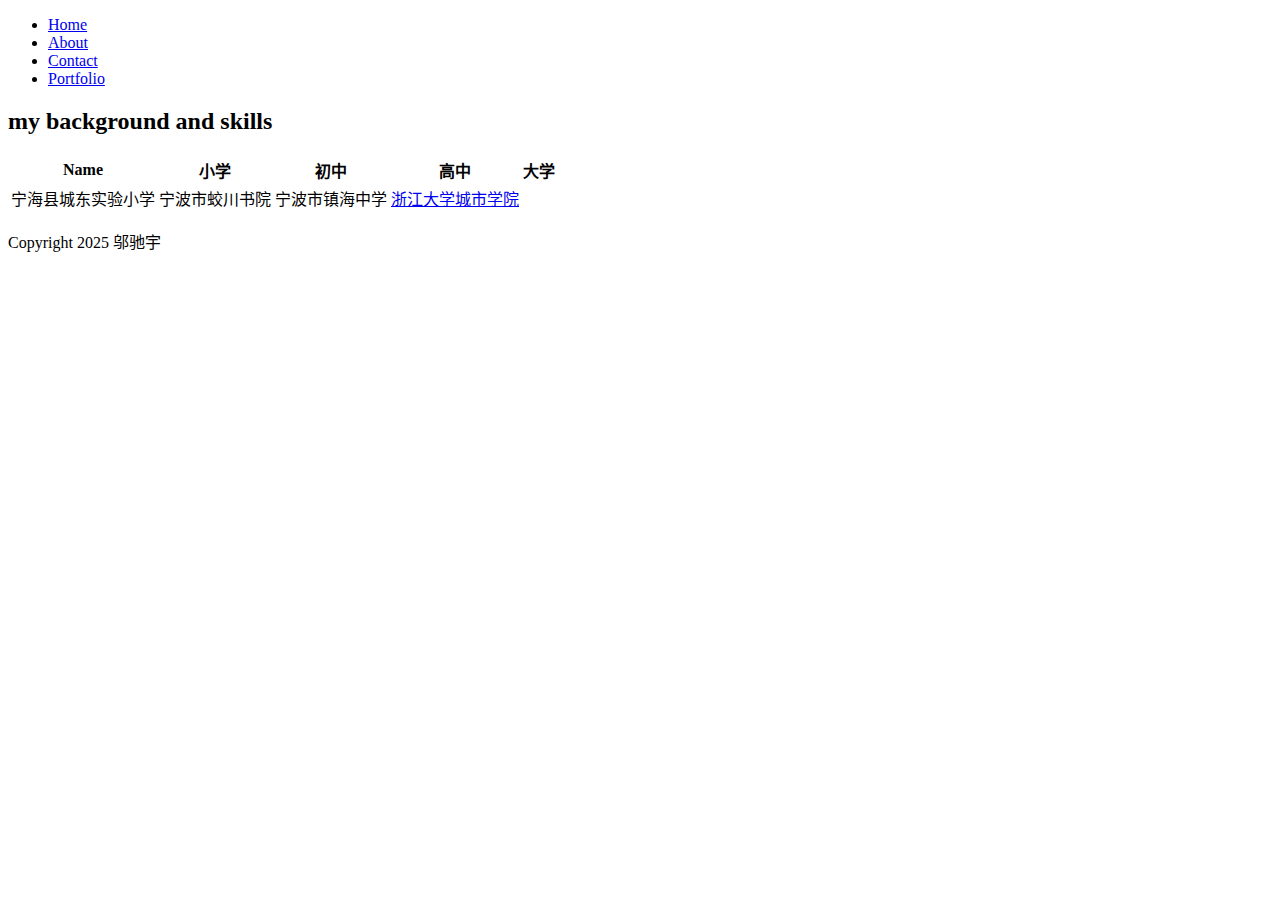
<file: about.html>
<!DOCTYPE html>
<html lang="zh-CN">
    <head>
        <meta charset="UTF-8">
        <meta name="viewport" content="width=device-width, initial-scale=1.0">
        <title>Document</title>
    </head>
    <header>
        <nav>
            <ul>
                <li><a href="index.html">Home</a></li>
                <li><a href="about.html">About</a></li>
                <li><a href="contact.html">Contact</a></li>
                <li><a href="portfolio.html">Portfolio</a></li>
            </ul>
        </nav>
    </header>
    <main>
        <article>
            <h2>my background and skills</h2>
            <table>
                <thead>
                    <tr>
                        <th>Name</th>
                        <th>小学</th>
                        <th>初中</th>
                        <th>高中</th>
                        <th>大学</th>
                    </tr>
                </thead>
                <tbody>
                    <tr>
                    <td>宁海县城东实验小学</td> 
                    <td>宁波市蛟川书院</td>
                    <td>宁波市镇海中学</td>
                    <td><a href="https://www.hzcu.edu.cn/" target="_blank" rel="noopener noreferrer">浙江大学城市学院</a></td>
                </tr>
                </tbody>
            </table>
        </article>
        <aside>

        </aside>
    </main>
    <footer>
        <p>Copyright 2025 邬驰宇</p>
    </footer>
</html>
</file>
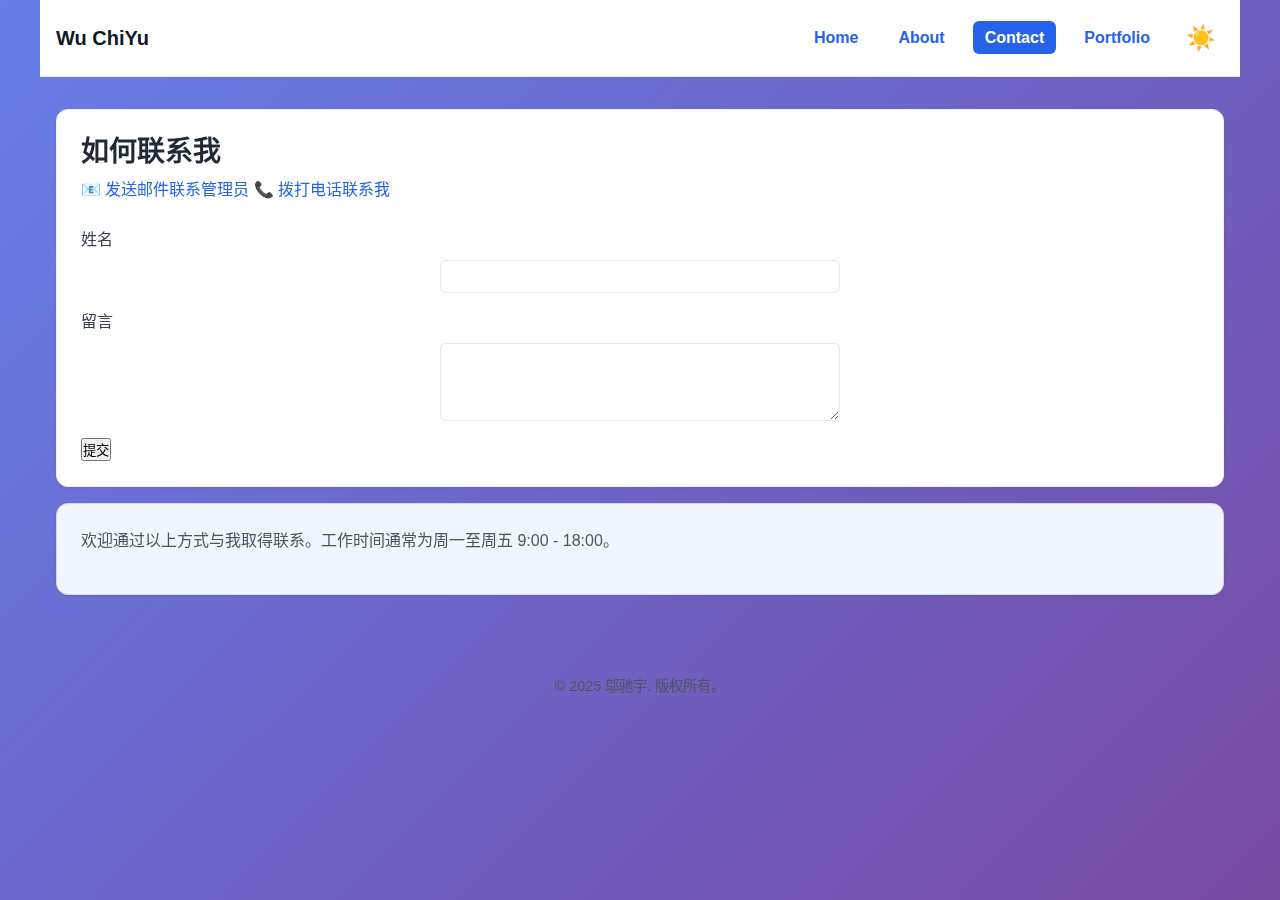
<file: contact.html>
<!DOCTYPE html>
<html lang="zh-CN">
<head>
    <meta charset="UTF-8">
    <meta name="viewport" content="width=device-width, initial-scale=1.0">
    <title>联系我 - 邬驰宇</title>
    <link rel="stylesheet" href="style.css">
</head>
<body>
    <!-- 粒子背景画布 -->
    <canvas id="particle-canvas"></canvas>

    <header>
        <nav>
            <div class="logo">Wu ChiYu</div>
            <ul>
                <li><a href="index.html">Home</a></li>
                <li><a href="about.html">About</a></li>
                <li><a href="contact.html" class="active">Contact</a></li>
                <li><a href="portfolio.html">Portfolio</a></li>
            </ul>
        </nav>
    </header>

    <main>
        <article>
            <h2>如何联系我</h2>
            <div class="contact-links">
                <a href="mailto:admin@example.com">📧 发送邮件联系管理员</a>
                <a href="tel:+8613800138000">📞 拨打电话联系我</a>
            </div>
            <form action="#" method="post" style="margin-top: 1.5rem;">
                <label for="name">姓名</label>
                <input id="name" name="name" type="text" style="display:block;width:100%;max-width:400px;margin:0.5rem auto 1rem;padding:0.5rem;border:1px solid #e5e7eb;border-radius:0.375rem;">
                <label for="message">留言</label>
                <textarea id="message" name="message" rows="4" style="display:block;width:100%;max-width:400px;margin:0.5rem auto 1rem;padding:0.5rem;border:1px solid #e5e7eb;border-radius:0.375rem;"></textarea>
                <button type="submit" class="submit-btn">提交</button>
            </form>
        </article>

        <aside>
            <p>欢迎通过以上方式与我取得联系。工作时间通常为周一至周五 9:00 - 18:00。</p>
        </aside>
    </main>

    <footer>
        <p>&copy; 2025 邬驰宇. 版权所有。</p>
    </footer>

    <!-- 引入JavaScript文件 -->
    <script src="script.js"></script>

</body>
</html>
</file>
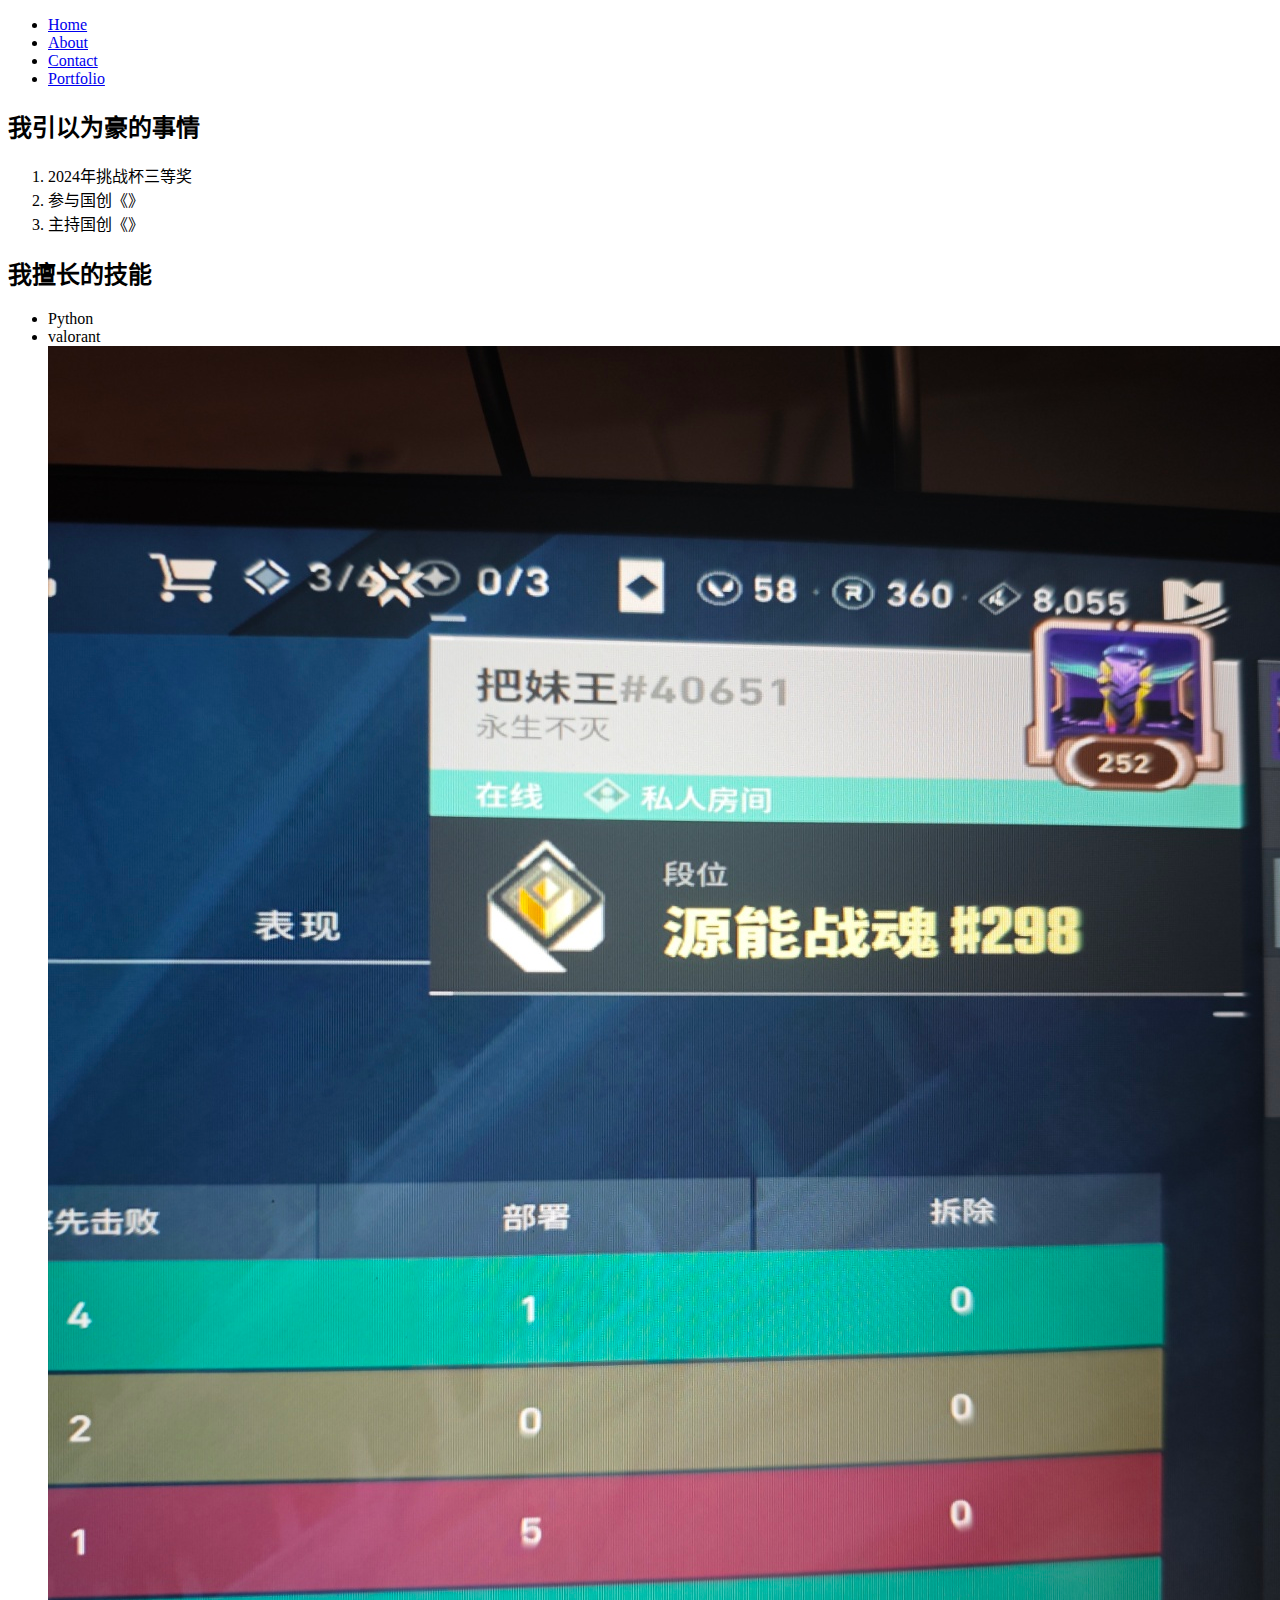
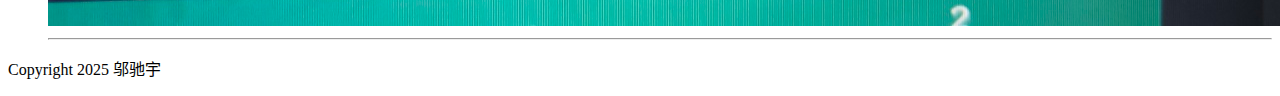
<file: portfolio.html>
<!DOCTYPE html>
<html lang="zh-CN">
    <head>
        <meta charset="UTF-8">
        <meta name="viewport" content="width=device-width, initial-scale=1.0">
        <title>Document</title>
    </head>
    <header>
        <nav>
            <ul>
                <li><a href="index.html">Home</a></li>
                <li><a href="about.html">About</a></li>
                <li><a href="contact.html">Contact</a></li>
                <li><a href="portfolio.html">Portfolio</a></li>
            </ul>
        </nav>
    </header>
    <main>
        <article>
            <h2>我引以为豪的事情</h2>
            <ol>
                <li>2024年挑战杯三等奖</li>
                <li>参与国创《》</li>
                <li>主持国创《》</li>
            </ol>
            <h2>我擅长的技能</h2>
            <ul>
                <li>Python</li>
                <li>valorant</li>
                <img src="images/2.jpg" alt="赋能"><hr>
            </ul>
        </article>
        <aside>

        </aside>
    </main>
    <footer>
        <p>Copyright 2025 邬驰宇</p>
    </footer>
</html>
</file>
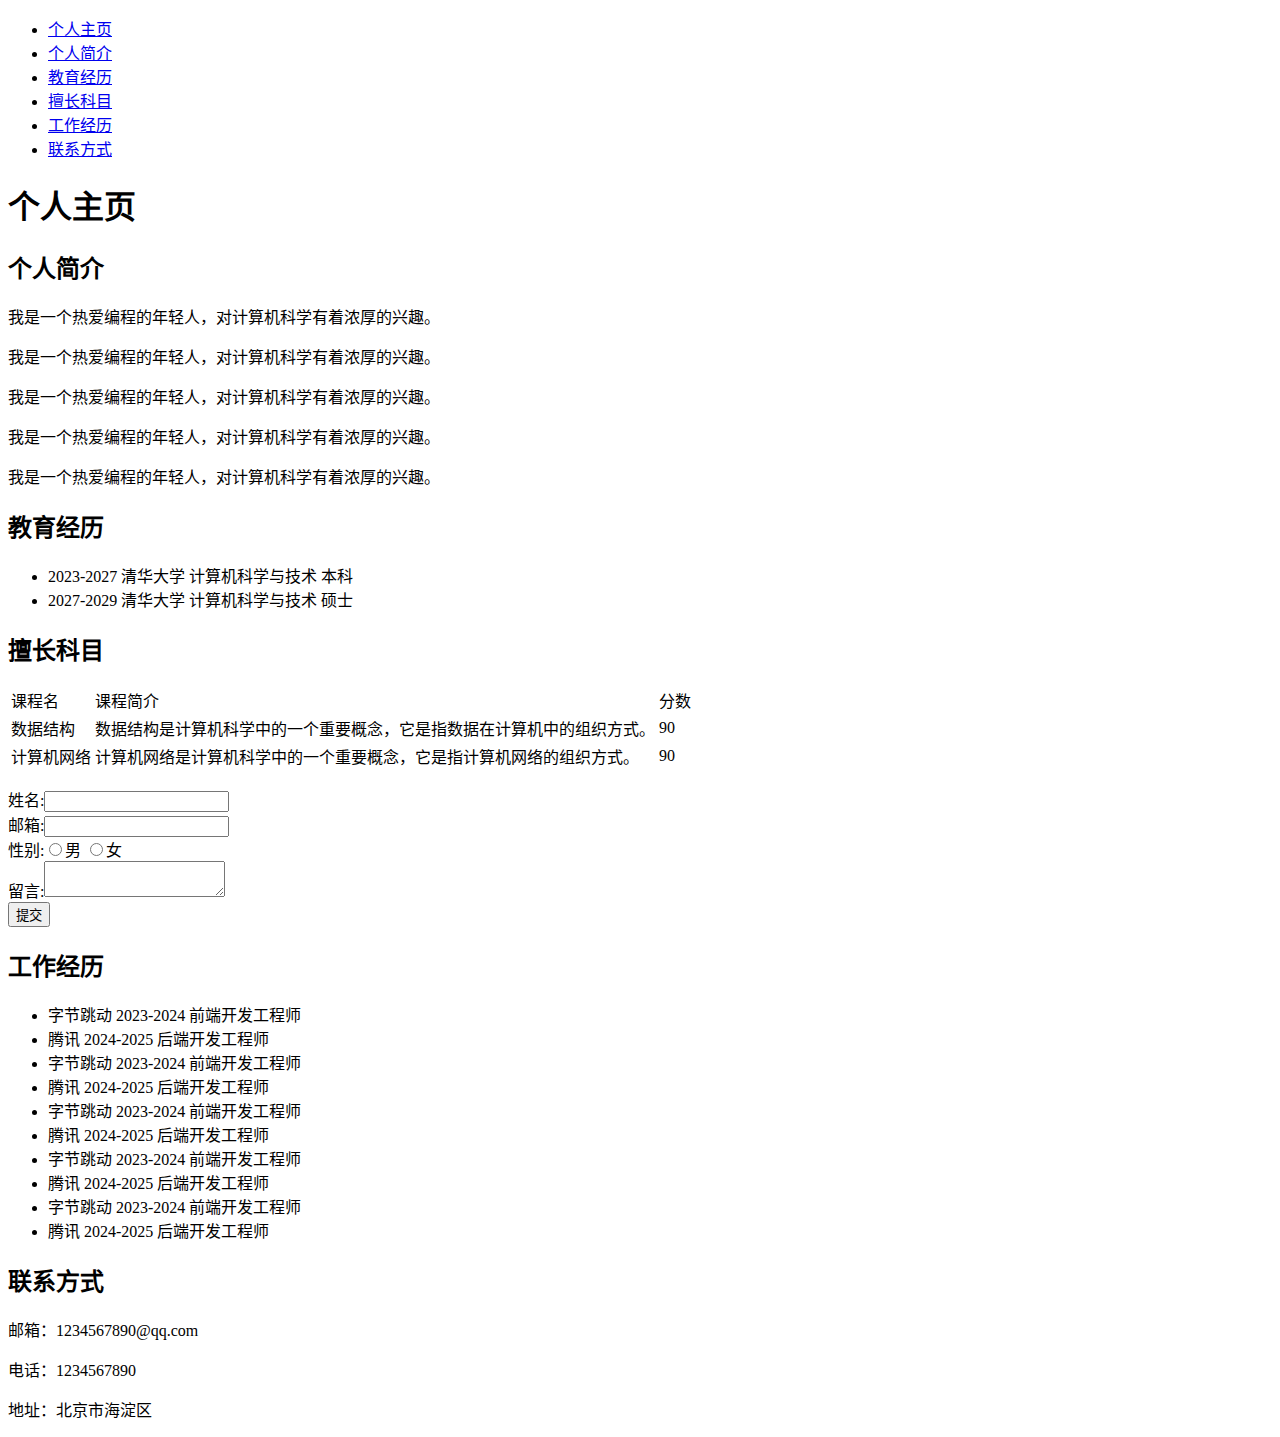
<file: test.html>
<!DOCTYPE html>
<html lang="zh-CN">
    <head>
        <meta charset="UTF-8">
        <meta name="viewport" content="width=device-width, initial-scale=1.0">
        <title>Document</title>
    </head>
    <body>
        <ul>
            <li>
                <a href="#title">个人主页</a>
            </li>
            <li>
                <a href="#subtitle">个人简介</a>
            </li>
            <li>
                <a href="#education">教育经历</a>
            </li>
            <li>
                <a href="#shanchang">擅长科目</a>
            </li>
            <li>
                <a href="#work">工作经历</a>
            </li>
            <li>
                <a href="#contact">联系方式</a>
            </li>
        </ul>
        <h1 id="title">个人主页</h1>
        
        <h2 id="subtitle">个人简介</h2>
        <p>我是一个热爱编程的年轻人，对计算机科学有着浓厚的兴趣。</p>
        <p>我是一个热爱编程的年轻人，对计算机科学有着浓厚的兴趣。</p>
        <p>我是一个热爱编程的年轻人，对计算机科学有着浓厚的兴趣。</p>
        <p>我是一个热爱编程的年轻人，对计算机科学有着浓厚的兴趣。</p>
        <p>我是一个热爱编程的年轻人，对计算机科学有着浓厚的兴趣。</p>
        <h2 id="education">教育经历</h2>
        <ul>
            <li>2023-2027 清华大学 计算机科学与技术 本科</li>
            <li>2027-2029 清华大学 计算机科学与技术 硕士</li>
        </ul>
        <h2 id="shanchang">擅长科目</h2>
        <table>
            <thead>
                <td>课程名</td>
                <td>课程简介</td>
                <td>分数</td>
            </thead>
            <tbody>
                <tr>
                    <td>数据结构</td>
                    <td>数据结构是计算机科学中的一个重要概念，它是指数据在计算机中的组织方式。</td>
                    <td>90</td>
                </tr>
                <tr>
                    <td>计算机网络</td>
                    <td>计算机网络是计算机科学中的一个重要概念，它是指计算机网络的组织方式。</td>
                    <td>90</td>
                </tr>
            </tbody>            
        </table>
        <p> </p>
        <form action="submit" method="post">
            <label >姓名:<input type="text" name="name" id="name"></label><br/>
            <label >邮箱:<input type="email" name="email" id="email"></label><br/>
            <label >性别:<input type="radio" name="gender" id="gender" value="male">男
                <input type="radio" name="gender" id="gender" value="female">女
            </label><br/>
            <label >留言:<textarea name="message" id="message"></textarea></label><br/>
            <input type="submit" value="提交">
        </form>
        <h2 id="work">工作经历</h2>
        <ul>
            <li>字节跳动 2023-2024 前端开发工程师</li>
            <li>腾讯 2024-2025 后端开发工程师</li>

            <li>字节跳动 2023-2024 前端开发工程师</li>
            <li>腾讯 2024-2025 后端开发工程师</li>
            <li>字节跳动 2023-2024 前端开发工程师</li>
            <li>腾讯 2024-2025 后端开发工程师</li>
            <li>字节跳动 2023-2024 前端开发工程师</li>
            <li>腾讯 2024-2025 后端开发工程师</li>
            <li>字节跳动 2023-2024 前端开发工程师</li>
            <li>腾讯 2024-2025 后端开发工程师</li>
        </ul>
        <h2 id="contact">联系方式</h2>
        <p>邮箱：1234567890@qq.com</p>
        <p>电话：1234567890</p>
        <p>地址：北京市海淀区</p>
    </body>
</html>
</file>
<file: style.css>
/* ================== 全局重置 ================== */
* {
    box-sizing: border-box;
    margin: 0;
    padding: 0;
}

html {
    -webkit-text-size-adjust: 100%;
}

/* ================== 粒子背景样式 ================== */
#particle-canvas {
    position: fixed;
    top: 0;
    left: 0;
    width: 100%;
    height: 100%;
    z-index: -1;
    pointer-events: none;
    background: linear-gradient(135deg, #667eea 0%, #764ba2 100%);
}

body {
    font-family: 'Helvetica', 'Arial', 'Microsoft YaHei', sans-serif;
    line-height: 1.6;
    color: #374151;
    background-color: transparent;
    padding-bottom: 2rem;
    transition: background-color 0.5s ease, color 0.5s ease;
    position: relative;
}

/* ================== 日夜模式样式 ================== */
body.dark-mode {
    background-color: #121212;
    color: #e5e7eb;
}

body.dark-mode header {
    background-color: #1f2937;
    border-bottom-color: #374151;
}

body.dark-mode .logo {
    color: #f9fafb;
}

body.dark-mode nav ul li a {
    color: #d1d5db;
}

body.dark-mode nav ul li a:hover,
body.dark-mode nav ul li a.active {
    background-color: #3b82f6;
    color: white;
}

body.dark-mode article,
body.dark-mode aside,
body.dark-mode .card {
    background-color: #1f2937;
    border-color: #374151;
    color: #e5e7eb;
}

body.dark-mode h1,
body.dark-mode h2,
body.dark-mode h3 {
    color: #f9fafb;
}

body.dark-mode p {
    color: #d1d5db;
}

body.dark-mode .home-card {
    background-color: #1f2937;
    color: #e5e7eb;
}

body.dark-mode .home-card h1 {
    color: #60a5fa;
}

body.dark-mode .home-card p {
    color: #d1d5db;
}

body.dark-mode .home-card p.italic {
    color: #f9fafb;
}

/* ================== 主题切换按钮 ================== */
.theme-toggle {
    background: none;
    border: none;
    font-size: 1.5rem;
    cursor: pointer;
    padding: 0.5rem;
    border-radius: 50%;
    transition: all 0.3s ease;
    color: #f59e0b;
}

.theme-toggle:hover {
    background-color: rgba(245, 158, 11, 0.1);
    transform: scale(1.1);
}

body.dark-mode .theme-toggle {
    color: #fbbf24;
}

/* ================== 链接样式 ================== */
a {
    color: #2563eb;
    text-decoration: none;
    transition: color 0.2s ease;
}

a:hover {
    color: #1e40af;
    text-decoration: underline;
}

body.dark-mode a {
    color: #60a5fa;
}

body.dark-mode a:hover {
    color: #93c5fd;
}

/* ================== 字体排版 ================== */
h1, h2, h3 {
    line-height: 1.25;
    color: #1f2937;
    margin-bottom: 0.5rem;
}

h1 {
    font-size: 2rem;
    font-weight: 800;
    letter-spacing: 0.05em;
}

h2 {
    font-size: 1.75rem;
    font-weight: 700;
}

h3 {
    font-size: 1.375rem;
    font-weight: 600;
}

p {
    margin-bottom: 1rem;
    color: #4b5563;
}

/* ================== 布局容器 ================== */
header, main, footer {
    max-width: 1200px;
    margin: 0 auto;
    padding: 1rem;
}

article, aside, .card {
    background-color: #ffffff;
    border: 1px solid #eef2f7;
    border-radius: 0.75rem;
    box-shadow: 0 1px 3px rgba(0,0,0,0.06);
    margin: 1rem 0;
    padding: 1.5rem;
    transition: transform 0.2s ease, box-shadow 0.2s ease;
}

article:hover, aside:hover {
    transform: translateY(-2px);
    box-shadow: 0 12px 24px rgba(0,0,0,0.08);
}

/* ================== 导航栏 ================== */
header {
    background-color: #ffffff;
    border-bottom: 1px solid #e5e7eb;
    position: sticky;
    top: 0;
    z-index: 10;
    transition: background-color 0.5s ease, border-bottom-color 0.5s ease;
}

header nav {
    display: flex;
    justify-content: space-between;
    align-items: center;
    max-width: 1200px;
    margin: 0 auto;
}

.logo {
    font-weight: 800;
    color: #111827;
    font-size: 1.25rem;
    transition: color 0.5s ease;
}

nav ul {
    list-style: none;
    display: flex;
    gap: 1rem;
    align-items: center;
}

nav ul li a {
    padding: 0.5rem 0.75rem;
    border-radius: 0.375rem;
    font-weight: 600;
    transition: all 0.3s ease;
}

nav ul li a:hover,
nav ul li a.active {
    background-color: #2563eb;
    color: white;
}

/* ================== Hero区域 ================== */
.hero {
    text-align: center;
    padding: 4rem 2rem;
    background: linear-gradient(135deg, #667eea 0%, #764ba2 100%);
    color: white;
    border-radius: 1rem;
    margin: 2rem 0;
    position: relative;
    overflow: hidden;
}

.hero::before {
    content: '';
    position: absolute;
    top: 0;
    left: 0;
    right: 0;
    bottom: 0;
    background: rgba(0, 0, 0, 0.1);
    z-index: 1;
}

.hero-content {
    position: relative;
    z-index: 2;
}

.hero h1 {
    font-size: 3rem;
    margin-bottom: 1rem;
    color: white;
    text-shadow: 2px 2px 4px rgba(0,0,0,0.3);
}

.hero p {
    font-size: 1.25rem;
    color: rgba(255, 255, 255, 0.9);
    margin-bottom: 2rem;
}

.hero-subtitle {
    font-size: 1.2rem;
    opacity: 0.9;
    max-width: 600px;
    margin: 0 auto 2rem auto;
}

.hero-about {
    max-width: 700px;
    margin: 0 auto;
    background: rgba(255, 255, 255, 0.1);
    backdrop-filter: blur(10px);
    border-radius: 15px;
    padding: 2rem;
    border: 1px solid rgba(255, 255, 255, 0.2);
}

.about-text p {
    font-size: 1.1rem;
    line-height: 1.6;
    margin-bottom: 0.8rem;
    opacity: 0.95;
    color: rgba(255, 255, 255, 0.95);
}

.about-text p:last-child {
    margin-bottom: 0;
}

.hero-actions {
    margin-top: 1.5rem;
}

.hero-link-btn {
    display: inline-block;
    background: rgba(255, 255, 255, 0.2);
    color: white;
    text-decoration: none;
    padding: 0.8rem 2rem;
    border-radius: 25px;
    font-weight: 600;
    font-size: 1rem;
    transition: all 0.3s ease;
    border: 2px solid rgba(255, 255, 255, 0.3);
    backdrop-filter: blur(5px);
}

.hero-link-btn:hover {
    background: rgba(255, 255, 255, 0.3);
    transform: translateY(-2px);
    box-shadow: 0 8px 25px rgba(0, 0, 0, 0.2);
    text-decoration: none;
    color: white;
    border-color: rgba(255, 255, 255, 0.5);
}

/* 打字机效果 */
.typewriter {
    min-height: 2.5rem;
    display: inline-block;
    border-right: 3px solid white;
    animation: blink 1s infinite;
}

@keyframes blink {
    0%, 50% { border-color: transparent; }
    51%, 100% { border-color: white; }
}

/* ================== 欢迎卡片 ================== */
.home-card {
    text-align: center;
    padding: 2.5rem;
    border-radius: 1rem;
    background: white;
    box-shadow: 0 10px 25px rgba(0,0,0,0.08);
    margin: 2rem auto;
    max-width: 900px;
    transition: all 0.5s ease;
}

.home-card h1 { 
    color: #2563eb; 
    transition: color 0.5s ease;
}

.home-card p { 
    font-size: 1.1rem; 
    color: #4b5563; 
    transition: color 0.5s ease;
}

.home-card p.italic { 
    font-style: italic; 
    color: #1f2937; 
    font-weight: 600; 
    transition: color 0.5s ease;
}

.home-card hr {
    border: none;
    height: 1px;
    background: linear-gradient(to right, transparent, #e5e7eb, transparent);
    margin: 1.5rem auto;
    max-width: 600px;
}

/* ================== 头像样式 ================== */
.avatar {
    width: 180px;
    height: 180px;
    border-radius: 50%;
    object-fit: cover;
    border: 4px solid #2563eb;
    margin: 1.5rem auto;
    box-shadow: 0 8px 20px rgba(0,0,0,0.1);
    transition: transform 0.3s ease, box-shadow 0.3s ease;
    display: block;
}

.avatar:hover { 
    transform: scale(1.05); 
    box-shadow: 0 12px 25px rgba(0,0,0,0.15); 
}

/* ================== 项目区域 ================== */
.projects-section {
    margin: 3rem 0;
}

.projects-header {
    text-align: center;
    margin-bottom: 2rem;
}

.filter-buttons {
    display: flex;
    justify-content: center;
    gap: 1rem;
    margin-bottom: 2rem;
    flex-wrap: wrap;
}

.filter-btn {
    padding: 0.5rem 1rem;
    border: 2px solid #2563eb;
    background: transparent;
    color: #2563eb;
    border-radius: 25px;
    cursor: pointer;
    font-weight: 600;
    transition: all 0.3s ease;
}

.filter-btn:hover,
.filter-btn.active {
    background: #2563eb;
    color: white;
    transform: translateY(-2px);
    box-shadow: 0 4px 12px rgba(37, 99, 235, 0.3);
}

body.dark-mode .filter-btn {
    border-color: #60a5fa;
    color: #60a5fa;
}

body.dark-mode .filter-btn:hover,
body.dark-mode .filter-btn.active {
    background: #60a5fa;
    color: #1f2937;
}

.projects-grid {
    display: grid;
    grid-template-columns: repeat(auto-fit, minmax(300px, 1fr));
    gap: 2rem;
    margin-top: 2rem;
}

.project-card {
    background: white;
    border-radius: 1rem;
    padding: 1.5rem;
    box-shadow: 0 4px 12px rgba(0,0,0,0.1);
    transition: all 0.3s ease;
    border: 1px solid #e5e7eb;
    opacity: 1;
    transform: scale(1);
}

.project-card.hidden {
    opacity: 0;
    transform: scale(0.8);
    pointer-events: none;
}

.project-card:hover {
    transform: translateY(-5px);
    box-shadow: 0 8px 25px rgba(0,0,0,0.15);
}

.project-card h3 {
    color: #1f2937;
    margin-bottom: 0.5rem;
    font-size: 1.25rem;
}

.project-card p {
    color: #6b7280;
    margin-bottom: 1rem;
    line-height: 1.6;
}

.project-card a {
    color: #2563eb;
    font-weight: 600;
    display: inline-flex;
    align-items: center;
    gap: 0.5rem;
}

.project-card a:hover {
    color: #1e40af;
}

.project-meta {
    display: flex;
    justify-content: space-between;
    align-items: center;
    margin-top: 1rem;
    padding-top: 1rem;
    border-top: 1px solid #e5e7eb;
}

.language-tag {
    background: #eff6ff;
    color: #1e40af;
    padding: 0.25rem 0.75rem;
    border-radius: 15px;
    font-size: 0.875rem;
    font-weight: 600;
}

body.dark-mode .project-card {
    background: #1f2937;
    border-color: #374151;
}

body.dark-mode .project-card h3 {
    color: #f9fafb;
}

body.dark-mode .project-card p {
    color: #d1d5db;
}

body.dark-mode .project-card a {
    color: #60a5fa;
}

body.dark-mode .project-card a:hover {
    color: #93c5fd;
}

body.dark-mode .project-meta {
    border-top-color: #374151;
}

body.dark-mode .language-tag {
    background: #1e3a8a;
    color: #dbeafe;
}

/* ================== 兴趣爱好区域 ================== */
.hobbies-section {
    margin: 3rem 0;
}

.hobbies-grid {
    display: grid;
    grid-template-columns: repeat(auto-fit, minmax(200px, 1fr));
    gap: 1.5rem;
    margin-top: 2rem;
}

.hobby-card {
    background: white;
    border-radius: 1rem;
    padding: 1.5rem;
    text-align: center;
    box-shadow: 0 4px 12px rgba(0,0,0,0.1);
    transition: all 0.3s ease;
    border: 1px solid #e5e7eb;
}

.hobby-card:hover {
    transform: translateY(-5px);
    box-shadow: 0 8px 25px rgba(0,0,0,0.15);
}

.hobby-card .hobby-icon {
    font-size: 3rem;
    margin-bottom: 1rem;
}

.hobby-card h3 {
    color: #1f2937;
    margin-bottom: 0.5rem;
}

.hobby-card p {
    color: #6b7280;
    font-size: 0.9rem;
}

body.dark-mode .hobby-card {
    background: #1f2937;
    border-color: #374151;
}

body.dark-mode .hobby-card h3 {
    color: #f9fafb;
}

body.dark-mode .hobby-card p {
    color: #d1d5db;
}

/* ================== 表格样式 ================== */
table { 
    width: 100%; 
    border-collapse: collapse; 
    margin: 1rem 0; 
    font-size: 1rem; 
}

thead th { 
    background-color: #eff6ff; 
    color: #1e40af; 
    text-align: left; 
    font-weight: 700; 
    padding: 0.75rem; 
    border-bottom: 2px solid #2563eb; 
}

tbody td { 
    padding: 0.75rem; 
    border: 1px solid #e5e7eb; 
    text-align: center; 
}

tbody tr:nth-child(even) { 
    background-color: #f8fafc; 
}

tbody tr:hover { 
    background-color: #edf2ff; 
}

body.dark-mode thead th {
    background-color: #1e3a8a;
    color: #dbeafe;
    border-bottom-color: #60a5fa;
}

body.dark-mode tbody td {
    border-color: #374151;
}

body.dark-mode tbody tr:nth-child(even) {
    background-color: #111827;
}

body.dark-mode tbody tr:hover {
    background-color: #1e3a8a;
}

/* ================== 侧边栏 ================== */
aside { 
    background: #f1f5fe; 
    border: 1px solid #d0d9f0;
    height: fit-content;
}

aside h3 { 
    color: #1e40af; 
}

body.dark-mode aside {
    background: #111827;
    border-color: #374151;
}

body.dark-mode aside h3 {
    color: #60a5fa;
}

/* ================== 页脚 ================== */
footer { 
    text-align: center; 
    color: #6b7280; 
    font-size: 0.9rem; 
    margin-top: 2rem; 
    transition: color 0.5s ease;
}

body.dark-mode footer {
    color: #9ca3af;
}

/* ================== 响应式布局 ================== */
@media (max-width: 768px) {
    header nav { 
        flex-direction: column; 
        gap: 1rem; 
    }
    
    nav ul { 
        width: 100%; 
        justify-content: center; 
    }
    
    h1 { 
        font-size: 1.75rem; 
    }
    
    h2 { 
        font-size: 1.5rem; 
    }
    
    .hero h1 {
        font-size: 2rem;
    }
    
    .hero-about {
        padding: 1.5rem;
        margin: 0 1rem;
    }
    
    .about-text p {
        font-size: 1rem;
    }
    
    .hero-link-btn {
        padding: 0.7rem 1.5rem;
        font-size: 0.9rem;
    }
    
    .filter-buttons {
        flex-direction: column;
        align-items: center;
    }
    
    .projects-grid {
        grid-template-columns: 1fr;
    }
}

@media (min-width: 768px) {
    /* Index页面现在不需要grid布局，因为没有侧边栏了 */
    main:not(.about-main) { 
        display: block; 
    }
    
    aside { 
        align-self: start; 
    }
}

/* ================== 动画效果 ================== */
@keyframes fadeIn {
    from {
        opacity: 0;
        transform: translateY(20px);
    }
    to {
        opacity: 1;
        transform: translateY(0);
    }
}

.fade-in {
    animation: fadeIn 0.6s ease-out;
}

/* ================== 加载状态 ================== */
.loading {
    text-align: center;
    padding: 2rem;
    color: #6b7280;
}

.loading::after {
    content: '';
    display: inline-block;
    width: 20px;
    height: 20px;
    border: 3px solid #e5e7eb;
    border-radius: 50%;
    border-top-color: #2563eb;
    animation: spin 1s ease-in-out infinite;
    margin-left: 0.5rem;
}

@keyframes spin {
    to { transform: rotate(360deg); }
}

body.dark-mode .loading {
    color: #9ca3af;
}

body.dark-mode .loading::after {
    border-color: #374151;
    border-top-color: #60a5fa;
}

/* ================== 技能条样式 ================== */
.skills-section {
    margin-top: 1.5rem;
    padding-top: 1rem;
    border-top: 1px solid #e5e7eb;
}

.skills-section h4 {
    color: #1f2937;
    margin-bottom: 0.75rem;
    font-size: 1.1rem;
}

.skill-item {
    margin-bottom: 0.75rem;
}

.skill-info {
    display: flex;
    justify-content: space-between;
    align-items: center;
    margin-bottom: 0.5rem;
}

.skill-name {
    font-weight: 600;
    color: #374151;
    font-size: 0.9rem;
}

.skill-percentage {
    color: #6b7280;
    font-size: 0.8rem;
    font-weight: 600;
}

.skill-bar {
    width: 100%;
    height: 8px;
    background-color: #e5e7eb;
    border-radius: 4px;
    overflow: hidden;
    position: relative;
}

.skill-progress {
    height: 100%;
    background: linear-gradient(90deg, #3b82f6, #1d4ed8);
    border-radius: 4px;
    width: 0%;
    transition: width 1.5s cubic-bezier(0.4, 0, 0.2, 1);
    position: relative;
    opacity: 1;
}

.skill-progress.animate {
    opacity: 1;
}

.skill-progress::after {
    content: '';
    position: absolute;
    top: 0;
    left: 0;
    right: 0;
    bottom: 0;
    background: linear-gradient(90deg, transparent, rgba(255, 255, 255, 0.3), transparent);
    animation: shimmer 2s infinite;
}

@keyframes shimmer {
    0% { transform: translateX(-100%); }
    100% { transform: translateX(100%); }
}

/* 雷达图样式 */
.radar-chart-section {
    margin-top: 1.5rem;
    padding-top: 1rem;
    border-top: 1px solid #e5e7eb;
    text-align: center;
}

.radar-chart-section h4 {
    color: #1f2937;
    margin-bottom: 0.5rem;
    font-size: 1.1rem;
}

#skillsRadarChart {
    max-width: 100%;
    max-height: 250px;
    margin: 0 auto;
    display: block;
}

.radar-chart-container {
    width: 100%;
    height: 250px;
    position: relative;
}

/* 日夜模式下的技能条样式 */
body.dark-mode .skills-section {
    border-top-color: #374151;
}

body.dark-mode .skills-section h4 {
    color: #f9fafb;
}

body.dark-mode .skill-name {
    color: #d1d5db;
}

body.dark-mode .skill-percentage {
    color: #9ca3af;
}

body.dark-mode .skill-bar {
    background-color: #374151;
}

body.dark-mode .skill-progress {
    background: linear-gradient(90deg, #60a5fa, #3b82f6);
}

body.dark-mode .radar-chart-section {
    border-top-color: #374151;
}

body.dark-mode .radar-chart-section h4 {
    color: #f9fafb;
}

/* ================== 时间轴样式 ================== */
.timeline-section {
    margin: 2rem 0;
}

.timeline {
    position: relative;
    max-width: 800px;
    margin: 0 auto;
    padding: 1.5rem 0;
}

.timeline::after {
    content: '';
    position: absolute;
    width: 4px;
    background: linear-gradient(to bottom, #3b82f6, #1d4ed8);
    top: 0;
    bottom: 0;
    left: 50%;
    margin-left: -2px;
    border-radius: 2px;
}

.timeline-item {
    padding: 10px 40px;
    position: relative;
    width: 50%;
    opacity: 0;
    transform: translateY(30px);
    transition: all 0.6s ease;
}

.timeline-item.animate {
    opacity: 1;
    transform: translateY(0);
}

.timeline-item::after {
    content: '';
    position: absolute;
    width: 20px;
    height: 20px;
    background: #3b82f6;
    border: 4px solid #fff;
    border-radius: 50%;
    top: 15px;
    box-shadow: 0 0 0 3px #3b82f6;
    transition: all 0.3s ease;
}

.timeline-item.left {
    left: 0;
}

.timeline-item.left::after {
    right: -10px;
}

.timeline-item.right {
    left: 50%;
}

.timeline-item.right::after {
    left: -10px;
}

.timeline-content {
    padding: 1.5rem;
    background: white;
    border-radius: 0.75rem;
    box-shadow: 0 4px 12px rgba(0,0,0,0.1);
    border: 1px solid #e5e7eb;
    position: relative;
    transition: all 0.3s ease;
}

.timeline-content:hover {
    transform: translateY(-5px);
    box-shadow: 0 8px 25px rgba(0,0,0,0.15);
}

.timeline-date {
    position: absolute;
    top: -15px;
    left: 20px;
    background: linear-gradient(135deg, #3b82f6, #1d4ed8);
    color: white;
    padding: 0.5rem 1rem;
    border-radius: 20px;
    font-size: 0.875rem;
    font-weight: 600;
    box-shadow: 0 2px 8px rgba(59, 130, 246, 0.3);
}

.timeline-content h3 {
    margin-top: 1rem;
    margin-bottom: 0.5rem;
    color: #1f2937;
    font-size: 1.25rem;
}

.timeline-description {
    color: #6b7280;
    margin-bottom: 1rem;
    font-size: 0.95rem;
}

.timeline-details {
    max-height: 0;
    overflow: hidden;
    transition: max-height 0.5s ease;
    border-top: 1px solid transparent;
}

.timeline-details.expanded {
    max-height: 200px;
    border-top-color: #e5e7eb;
    padding-top: 1rem;
    margin-top: 1rem;
}

.timeline-details p {
    color: #4b5563;
    font-size: 0.9rem;
    line-height: 1.6;
    margin-bottom: 0.5rem;
}

/* 时间轴悬停效果 */
.timeline-item:hover::after {
    transform: scale(1.2);
    box-shadow: 0 0 0 5px rgba(59, 130, 246, 0.3);
}

.timeline-item:hover .timeline-content {
    border-color: #3b82f6;
}

/* 响应式时间轴 */
@media (max-width: 768px) {
    .timeline::after {
        left: 31px;
    }
    
    .timeline-item {
        width: 100%;
        padding-left: 70px;
        padding-right: 25px;
    }
    
    .timeline-item.left,
    .timeline-item.right {
        left: 0;
    }
    
    .timeline-item.left::after,
    .timeline-item.right::after {
        left: 21px;
    }
}

/* 日夜模式下的时间轴样式 */
body.dark-mode .timeline-content {
    background: #1f2937;
    border-color: #374151;
    color: #e5e7eb;
}

body.dark-mode .timeline-content h3 {
    color: #f9fafb;
}

body.dark-mode .timeline-description {
    color: #9ca3af;
}

body.dark-mode .timeline-details p {
    color: #d1d5db;
}

body.dark-mode .timeline-details.expanded {
    border-top-color: #374151;
}

/* ================== 博客区域样式 ================== */
.blog-section {
    margin: 2rem 0;
}

.blog-container {
    display: grid;
    grid-template-columns: 300px 1fr;
    gap: 1.5rem;
    margin-top: 1.5rem;
}

.blog-posts-list {
    background: white;
    border-radius: 0.75rem;
    padding: 1.5rem;
    box-shadow: 0 4px 12px rgba(0,0,0,0.1);
    border: 1px solid #e5e7eb;
    height: fit-content;
}

.blog-posts-list h3 {
    color: #1f2937;
    margin-bottom: 1rem;
    font-size: 1.25rem;
}

.posts-list {
    display: flex;
    flex-direction: column;
    gap: 0.5rem;
}

.post-item {
    padding: 0.75rem;
    border-radius: 0.5rem;
    cursor: pointer;
    transition: all 0.3s ease;
    border: 1px solid transparent;
}

.post-item:hover {
    background-color: #f3f4f6;
    border-color: #3b82f6;
    transform: translateX(5px);
}

.post-item.active {
    background-color: #eff6ff;
    border-color: #3b82f6;
    color: #1e40af;
}

.post-item h4 {
    font-size: 1rem;
    margin-bottom: 0.25rem;
    color: #374151;
}

.post-item p {
    font-size: 0.875rem;
    color: #6b7280;
    margin: 0;
}

.blog-content {
    background: white;
    border-radius: 0.75rem;
    padding: 2rem;
    box-shadow: 0 4px 12px rgba(0,0,0,0.1);
    border: 1px solid #e5e7eb;
    min-height: 400px;
}

.blog-placeholder {
    text-align: center;
    color: #6b7280;
    padding: 2rem;
}

.blog-placeholder h3 {
    color: #9ca3af;
    margin-bottom: 1rem;
}

.blog-article {
    line-height: 1.8;
}

.blog-article h1,
.blog-article h2,
.blog-article h3,
.blog-article h4,
.blog-article h5,
.blog-article h6 {
    color: #1f2937;
    margin-top: 2rem;
    margin-bottom: 1rem;
}

.blog-article h1 {
    font-size: 2rem;
    border-bottom: 2px solid #3b82f6;
    padding-bottom: 0.5rem;
}

.blog-article h2 {
    font-size: 1.75rem;
    border-bottom: 1px solid #e5e7eb;
    padding-bottom: 0.25rem;
}

.blog-article h3 {
    font-size: 1.5rem;
}

.blog-article p {
    margin-bottom: 1rem;
    color: #4b5563;
}

.blog-article ul,
.blog-article ol {
    margin-bottom: 1rem;
    padding-left: 2rem;
}

.blog-article li {
    margin-bottom: 0.5rem;
    color: #4b5563;
}

.blog-article blockquote {
    border-left: 4px solid #3b82f6;
    padding-left: 1rem;
    margin: 1.5rem 0;
    font-style: italic;
    color: #6b7280;
    background-color: #f9fafb;
    padding: 1rem;
    border-radius: 0.5rem;
}

.blog-article code {
    background-color: #f3f4f6;
    padding: 0.25rem 0.5rem;
    border-radius: 0.25rem;
    font-family: 'Monaco', 'Menlo', 'Ubuntu Mono', monospace;
    font-size: 0.875rem;
    color: #d97706;
}

.blog-article pre {
    background-color: #1f2937;
    color: #f9fafb;
    padding: 1rem;
    border-radius: 0.5rem;
    overflow-x: auto;
    margin: 1.5rem 0;
}

.blog-article pre code {
    background-color: transparent;
    color: inherit;
    padding: 0;
}

.blog-article a {
    color: #3b82f6;
    text-decoration: underline;
}

.blog-article a:hover {
    color: #1e40af;
}

.blog-article img {
    max-width: 100%;
    height: auto;
    border-radius: 0.5rem;
    margin: 1rem 0;
}

.blog-article table {
    width: 100%;
    border-collapse: collapse;
    margin: 1.5rem 0;
}

.blog-article th,
.blog-article td {
    border: 1px solid #e5e7eb;
    padding: 0.75rem;
    text-align: left;
}

.blog-article th {
    background-color: #f9fafb;
    font-weight: 600;
    color: #374151;
}

.blog-article tr:nth-child(even) {
    background-color: #f9fafb;
}

/* 响应式博客布局 */
@media (max-width: 768px) {
    .blog-container {
        grid-template-columns: 1fr;
        gap: 1rem;
    }
    
    .blog-posts-list {
        order: 2;
    }
    
    .blog-content {
        order: 1;
    }
}

/* 日夜模式下的博客样式 */
body.dark-mode .blog-posts-list,
body.dark-mode .blog-content {
    background: #1f2937;
    border-color: #374151;
    color: #e5e7eb;
}

body.dark-mode .blog-posts-list h3 {
    color: #f9fafb;
}

body.dark-mode .post-item h4 {
    color: #d1d5db;
}

body.dark-mode .post-item p {
    color: #9ca3af;
}

body.dark-mode .post-item:hover {
    background-color: #374151;
}

body.dark-mode .post-item.active {
    background-color: #1e3a8a;
    color: #dbeafe;
}

body.dark-mode .blog-placeholder {
    color: #9ca3af;
}

body.dark-mode .blog-placeholder h3 {
    color: #d1d5db;
}

body.dark-mode .blog-article h1,
body.dark-mode .blog-article h2,
body.dark-mode .blog-article h3,
body.dark-mode .blog-article h4,
body.dark-mode .blog-article h5,
body.dark-mode .blog-article h6 {
    color: #f9fafb;
}

body.dark-mode .blog-article p,
body.dark-mode .blog-article li {
    color: #d1d5db;
}

body.dark-mode .blog-article blockquote {
    background-color: #374151;
    color: #9ca3af;
}

body.dark-mode .blog-article code {
    background-color: #374151;
    color: #fbbf24;
}

body.dark-mode .blog-article pre {
    background-color: #111827;
}

body.dark-mode .blog-article th {
    background-color: #374151;
    color: #d1d5db;
}

body.dark-mode .blog-article tr:nth-child(even) {
    background-color: #111827;
}

/* ================== About页面专用样式 ================== */
.about-main {
    display: grid;
    grid-template-columns: 1fr 300px;
    gap: 2rem;
    max-width: 1200px;
    margin: 0 auto;
    padding: 1rem;
}

.about-content {
    min-width: 0; /* 防止grid溢出 */
}

.about-sidebar {
    background: #f1f5fe;
    border: 1px solid #d0d9f0;
    border-radius: 0.75rem;
    padding: 1.5rem;
    height: fit-content;
    position: sticky;
    top: 1rem;
}

.about-intro {
    margin-bottom: 1.5rem;
    padding-bottom: 1rem;
    border-bottom: 1px solid #e5e7eb;
}

.about-intro h3 {
    color: #1e40af;
    margin-bottom: 0.75rem;
}

.about-intro p {
    color: #4b5563;
    margin-bottom: 0.5rem;
    font-size: 0.95rem;
    line-height: 1.6;
}

.education-section {
    background: white;
    border-radius: 0.75rem;
    padding: 1.5rem;
    margin-bottom: 2rem;
    box-shadow: 0 1px 3px rgba(0,0,0,0.06);
    border: 1px solid #eef2f7;
}

.education-section h2 {
    color: #1f2937;
    margin-bottom: 1rem;
}

/* 响应式布局 */
@media (max-width: 1024px) {
    .about-main {
        grid-template-columns: 1fr;
        gap: 1.5rem;
    }
    
    .about-sidebar {
        order: -1;
        position: static;
    }
    
    .about-content {
        order: 1;
    }
}

@media (max-width: 768px) {
    .about-main {
        padding: 0.5rem;
        gap: 1rem;
    }
    
    .education-section {
        padding: 1rem;
        margin-bottom: 1.5rem;
    }
    
    .about-sidebar {
        padding: 1rem;
    }
}

/* 日夜模式下的about页面样式 */
body.dark-mode .about-sidebar {
    background: #111827;
    border-color: #374151;
}

body.dark-mode .about-intro {
    border-bottom-color: #374151;
}

body.dark-mode .about-intro h3 {
    color: #60a5fa;
}

body.dark-mode .about-intro p {
    color: #d1d5db;
}

body.dark-mode .education-section {
    background: #1f2937;
    border-color: #374151;
    color: #e5e7eb;
}

body.dark-mode .education-section h2 {
    color: #f9fafb;
}

/* ================== Index页面链接按钮样式 ================== */
.about-link-section {
    margin-top: 2rem;
    padding-top: 1.5rem;
    border-top: 1px solid #e5e7eb;
    text-align: center;
}

.about-link-section h4 {
    color: #1e40af;
    margin-bottom: 0.75rem;
    font-size: 1.1rem;
}

.about-link-section p {
    color: #6b7280;
    margin-bottom: 1rem;
    font-size: 0.9rem;
    line-height: 1.5;
}

.about-link-btn {
    display: inline-block;
    background: linear-gradient(135deg, #3b82f6, #1e40af);
    color: white;
    text-decoration: none;
    padding: 0.75rem 1.5rem;
    border-radius: 25px;
    font-weight: 600;
    font-size: 0.9rem;
    transition: all 0.3s ease;
    box-shadow: 0 4px 12px rgba(59, 130, 246, 0.3);
}

.about-link-btn:hover {
    transform: translateY(-2px);
    box-shadow: 0 6px 20px rgba(59, 130, 246, 0.4);
    text-decoration: none;
    color: white;
}

/* 日夜模式下的链接按钮样式 */
body.dark-mode .about-link-section {
    border-top-color: #374151;
}

body.dark-mode .about-link-section h4 {
    color: #60a5fa;
}

body.dark-mode .about-link-section p {
    color: #9ca3af;
}

body.dark-mode .about-link-btn {
    background: linear-gradient(135deg, #60a5fa, #3b82f6);
}

body.dark-mode .about-link-btn:hover {
    box-shadow: 0 6px 20px rgba(96, 165, 250, 0.4);
}

/* ================== 新闻卡片样式 ================== */
.news-section {
    margin: 2rem 0;
}

.news-section h2 {
    text-align: center;
    margin-bottom: 2rem;
    color: #1f2937;
    font-size: 2rem;
}

.news-cards {
    display: grid;
    grid-template-columns: repeat(auto-fit, minmax(320px, 1fr));
    gap: 1.5rem;
    margin-top: 1.5rem;
    max-width: 900px;
    margin-left: auto;
    margin-right: auto;
}

.news-card {
    background: white;
    border-radius: 12px;
    padding: 1.5rem;
    box-shadow: 0 4px 6px rgba(0, 0, 0, 0.05), 0 1px 3px rgba(0, 0, 0, 0.1);
    border: 1px solid #e5e7eb;
    transition: all 0.3s ease;
    position: relative;
    overflow: hidden;
}

.news-card::before {
    content: '';
    position: absolute;
    top: 0;
    left: 0;
    right: 0;
    height: 4px;
    background: linear-gradient(90deg, #3b82f6, #8b5cf6, #ec4899);
}

.news-card:hover {
    transform: translateY(-5px);
    box-shadow: 0 10px 25px rgba(0, 0, 0, 0.15);
}

.news-card-header {
    display: flex;
    justify-content: space-between;
    align-items: center;
    margin-bottom: 1rem;
}

.news-date {
    font-size: 0.85rem;
    color: #6b7280;
    font-weight: 500;
}

.news-category {
    background: linear-gradient(135deg, #3b82f6, #1e40af);
    color: white;
    padding: 0.25rem 0.75rem;
    border-radius: 15px;
    font-size: 0.75rem;
    font-weight: 600;
    text-transform: uppercase;
    letter-spacing: 0.5px;
}

.news-card h3 {
    color: #1f2937;
    margin-bottom: 0.75rem;
    font-size: 1.25rem;
    font-weight: 700;
    line-height: 1.4;
}

.news-card p {
    color: #4b5563;
    line-height: 1.6;
    margin-bottom: 1.25rem;
    font-size: 0.95rem;
}

.news-card-footer {
    margin-top: auto;
}

.news-link {
    color: #3b82f6;
    text-decoration: none;
    font-weight: 600;
    font-size: 0.9rem;
    display: inline-flex;
    align-items: center;
    transition: all 0.2s ease;
}

.news-link:hover {
    color: #1e40af;
    text-decoration: none;
    transform: translateX(3px);
}

/* 日夜模式下的新闻卡片样式 */
body.dark-mode .news-section h2 {
    color: #f9fafb;
}

body.dark-mode .news-card {
    background: #1f2937;
    border-color: #374151;
    color: #e5e7eb;
}

body.dark-mode .news-card h3 {
    color: #f9fafb;
}

body.dark-mode .news-card p {
    color: #d1d5db;
}

body.dark-mode .news-date {
    color: #9ca3af;
}

body.dark-mode .news-link {
    color: #60a5fa;
}

body.dark-mode .news-link:hover {
    color: #93c5fd;
}

body.dark-mode .news-card:hover {
    box-shadow: 0 10px 25px rgba(0, 0, 0, 0.3);
}

/* 特色新闻卡片样式 */
.featured-card {
    background: linear-gradient(135deg, #f8fafc 0%, #e2e8f0 100%);
    border: 2px solid #3b82f6;
    position: relative;
    overflow: hidden;
}

.featured-card::before {
    content: '';
    position: absolute;
    top: 0;
    left: 0;
    right: 0;
    height: 4px;
    background: linear-gradient(90deg, #3b82f6, #8b5cf6, #ec4899);
}

.featured-card h3 {
    color: #1e40af;
    font-size: 1.35rem;
}

.featured-card p {
    font-size: 1rem;
    line-height: 1.7;
}

.featured-card .news-card-footer {
    display: flex;
    gap: 1rem;
    justify-content: flex-start;
}

.featured-card .news-link {
    background: linear-gradient(135deg, #3b82f6, #1e40af);
    color: white;
    padding: 0.5rem 1rem;
    border-radius: 20px;
    text-decoration: none;
    font-weight: 600;
    font-size: 0.85rem;
    transition: all 0.3s ease;
    border: 2px solid transparent;
}

.featured-card .news-link:hover {
    background: white;
    color: #3b82f6;
    border-color: #3b82f6;
    text-decoration: none;
    transform: translateY(-2px);
}

/* 日夜模式下的特色卡片 */
body.dark-mode .featured-card {
    background: linear-gradient(135deg, #1e293b 0%, #334155 100%);
    border-color: #60a5fa;
}

body.dark-mode .featured-card h3 {
    color: #60a5fa;
}

body.dark-mode .featured-card .news-link {
    background: linear-gradient(135deg, #60a5fa, #3b82f6);
}

body.dark-mode .featured-card .news-link:hover {
    background: #1e293b;
    color: #60a5fa;
    border-color: #60a5fa;
}

/* ================== 创意功能样式 ================== */

/* Konami Code 复古叠加层 */
#retro-overlay {
    position: fixed;
    top: 0;
    left: 0;
    width: 100%;
    height: 100%;
    background: rgba(0, 0, 0, 0.95);
    z-index: 10000;
    display: flex;
    align-items: center;
    justify-content: center;
    opacity: 0;
    transition: opacity 0.5s ease;
    font-family: 'Courier New', monospace;
}

#retro-overlay.active {
    opacity: 1;
}

.retro-container {
    background: linear-gradient(135deg, #0a0a0a, #1a1a1a);
    border: 2px solid #00ff00;
    border-radius: 10px;
    padding: 2rem;
    text-align: center;
    max-width: 600px;
    width: 90%;
    position: relative;
    box-shadow: 0 0 50px rgba(0, 255, 0, 0.3);
}

.retro-title {
    color: #00ff00;
    font-size: 1.8rem;
    margin-bottom: 1rem;
    text-shadow: 0 0 10px #00ff00;
    animation: retro-glow 2s infinite alternate;
}

.retro-subtitle {
    color: #ffffff;
    font-size: 1rem;
    margin-bottom: 2rem;
}

.matrix-text {
    background: #000;
    padding: 1rem;
    border-radius: 5px;
    margin: 1rem 0;
    border: 1px solid #00ff00;
}

.matrix-line {
    color: #00ff00;
    font-family: 'Courier New', monospace;
    margin: 0.5rem 0;
    animation: matrix-scroll 1s ease-in-out;
}

.retro-close {
    position: absolute;
    top: 10px;
    right: 15px;
    background: none;
    border: none;
    color: #00ff00;
    font-size: 1.5rem;
    cursor: pointer;
    padding: 0.5rem;
}

.retro-close:hover {
    color: #ff0000;
    text-shadow: 0 0 10px #ff0000;
}

#snake-game {
    border: 2px solid #00ff00;
    background: #000;
    margin: 1rem auto;
    display: block;
}

.game-controls {
    color: #ffffff;
    margin-top: 1rem;
}

.game-controls p {
    margin: 0.5rem 0;
}

#score {
    color: #00ff00;
    font-weight: bold;
}

@keyframes retro-glow {
    from { text-shadow: 0 0 10px #00ff00; }
    to { text-shadow: 0 0 20px #00ff00, 0 0 30px #00ff00; }
}

@keyframes matrix-scroll {
    from { opacity: 0; transform: translateY(-10px); }
    to { opacity: 1; transform: translateY(0); }
}

/* 自定义光标样式 */
.custom-cursor {
    position: fixed;
    width: 20px;
    height: 20px;
    background: rgba(255, 255, 255, 0.8);
    border: 2px solid #3b82f6;
    border-radius: 50%;
    pointer-events: none;
    z-index: 9999;
    transform: translate(-50%, -50%);
    transition: all 0.1s ease;
    backdrop-filter: blur(2px);
}

.custom-cursor-dot {
    position: fixed;
    width: 4px;
    height: 4px;
    background: #3b82f6;
    border-radius: 50%;
    pointer-events: none;
    z-index: 10000;
    transform: translate(-50%, -50%);
    transition: all 0.15s ease;
}

.custom-cursor.hover {
    width: 40px;
    height: 40px;
    background: rgba(59, 130, 246, 0.2);
    border: 2px solid #3b82f6;
}

.custom-cursor-dot.hover {
    width: 8px;
    height: 8px;
    background: #3b82f6;
}

.custom-cursor.click {
    width: 16px;
    height: 16px;
    background: rgba(59, 130, 246, 0.6);
}

.custom-cursor-dot.click {
    width: 2px;
    height: 2px;
}

/* 日夜模式下的自定义光标 */
body.dark-mode .custom-cursor {
    background: rgba(0, 0, 0, 0.8);
    border-color: #60a5fa;
}

body.dark-mode .custom-cursor-dot {
    background: #60a5fa;
}

body.dark-mode .custom-cursor.hover {
    background: rgba(96, 165, 250, 0.2);
    border-color: #60a5fa;
}

body.dark-mode .custom-cursor-dot.hover {
    background: #60a5fa;
}

body.dark-mode .custom-cursor.click {
    background: rgba(96, 165, 250, 0.6);
}

/* 粒子背景在日夜模式下的变化 */
body.dark-mode #particle-canvas {
    background: linear-gradient(135deg, #1e1b4b 0%, #312e81 100%);
}

/* 响应式设计 */
@media (max-width: 768px) {
    .news-cards {
        grid-template-columns: 1fr;
        gap: 1rem;
    }
    
    .news-card {
        padding: 1.25rem;
    }
    
    .news-section h2 {
        font-size: 1.75rem;
        margin-bottom: 1.5rem;
    }
}

/* ================== Index页面项目区域样式 ================== */
.projects-section {
    margin: 3rem 0;
    text-align: center;
}

.projects-section h2 {
    font-size: 2rem;
    color: #1f2937;
    margin-bottom: 0.5rem;
}

.projects-section p {
    color: #6b7280;
    margin-bottom: 2rem;
    font-size: 1.1rem;
}

.projects-loading {
    text-align: center;
    padding: 3rem;
}

.projects-loading .loading-spinner {
    width: 40px;
    height: 40px;
    border: 4px solid #e5e7eb;
    border-top: 4px solid #3b82f6;
    border-radius: 50%;
    animation: spin 1s linear infinite;
    margin: 0 auto 1rem;
}

.projects-loading p {
    color: #6b7280;
    font-size: 1rem;
}

.projects-error {
    text-align: center;
    padding: 2rem;
    background: #fef2f2;
    border: 1px solid #fecaca;
    border-radius: 8px;
    margin: 1rem 0;
}

.projects-error .error-message {
    color: #dc2626;
    margin-bottom: 1rem;
    font-weight: 500;
}

.retry-projects-btn {
    background: linear-gradient(135deg, #dc2626, #b91c1c);
    color: white;
    border: none;
    padding: 0.75rem 1.5rem;
    border-radius: 8px;
    font-weight: 600;
    cursor: pointer;
    transition: all 0.3s ease;
}

.retry-projects-btn:hover {
    transform: translateY(-2px);
    box-shadow: 0 4px 12px rgba(220, 38, 38, 0.3);
}

.projects-grid {
    display: grid;
    grid-template-columns: repeat(auto-fit, minmax(300px, 1fr));
    gap: 1.5rem;
    margin: 2rem 0;
    text-align: left;
}

/* Index页面的项目卡片样式（简化版） */
.index-project-card {
    background: white;
    border-radius: 12px;
    padding: 1.5rem;
    box-shadow: 0 4px 6px rgba(0, 0, 0, 0.05), 0 1px 3px rgba(0, 0, 0, 0.1);
    border: 1px solid #e5e7eb;
    transition: all 0.3s ease;
    opacity: 0;
    transform: translateY(20px);
}

.index-project-card.animate {
    opacity: 1;
    transform: translateY(0);
}

.index-project-card:hover {
    transform: translateY(-5px);
    box-shadow: 0 10px 25px rgba(0, 0, 0, 0.15);
}

.index-project-card h3 {
    color: #1f2937;
    font-size: 1.25rem;
    margin-bottom: 0.75rem;
    font-weight: 700;
}

.index-project-card h3 a {
    color: inherit;
    text-decoration: none;
    transition: color 0.3s ease;
}

.index-project-card h3 a:hover {
    color: #3b82f6;
}

.index-project-card p {
    color: #4b5563;
    line-height: 1.6;
    margin-bottom: 1rem;
    font-size: 0.95rem;
}

.index-project-card .project-meta {
    display: flex;
    justify-content: space-between;
    align-items: center;
    margin-top: 1rem;
    padding-top: 1rem;
    border-top: 1px solid #e5e7eb;
}

.index-project-card .language-tag {
    background: #eff6ff;
    color: #1e40af;
    padding: 0.25rem 0.75rem;
    border-radius: 12px;
    font-size: 0.75rem;
    font-weight: 600;
    border: 1px solid #dbeafe;
}

.index-project-card .project-stats {
    display: flex;
    gap: 1rem;
    font-size: 0.8rem;
    color: #6b7280;
}

.view-more-projects {
    margin-top: 2rem;
}

.view-more-btn {
    display: inline-block;
    background: linear-gradient(135deg, #3b82f6, #1e40af);
    color: white;
    text-decoration: none;
    padding: 1rem 2rem;
    border-radius: 25px;
    font-weight: 600;
    font-size: 1rem;
    transition: all 0.3s ease;
    box-shadow: 0 4px 12px rgba(59, 130, 246, 0.3);
}

.view-more-btn:hover {
    transform: translateY(-2px);
    box-shadow: 0 6px 20px rgba(59, 130, 246, 0.4);
    text-decoration: none;
    color: white;
}

/* 日夜模式下的项目区域样式 */
body.dark-mode .projects-section h2 {
    color: #f9fafb;
}

body.dark-mode .projects-section p {
    color: #d1d5db;
}

body.dark-mode .projects-loading p {
    color: #d1d5db;
}

body.dark-mode .projects-error {
    background: #1f2937;
    border-color: #dc2626;
}

body.dark-mode .index-project-card {
    background: #1f2937;
    border-color: #374151;
}

body.dark-mode .index-project-card h3 {
    color: #f9fafb;
}

body.dark-mode .index-project-card h3 a:hover {
    color: #60a5fa;
}

body.dark-mode .index-project-card p {
    color: #d1d5db;
}

body.dark-mode .index-project-card .project-meta {
    border-top-color: #374151;
}

body.dark-mode .index-project-card .language-tag {
    background: #374151;
    color: #60a5fa;
    border-color: #4b5563;
}

body.dark-mode .index-project-card .project-stats {
    color: #9ca3af;
}

/* 响应式设计 */
@media (max-width: 768px) {
    .projects-grid {
        grid-template-columns: 1fr;
        gap: 1rem;
    }
    
    .index-project-card {
        padding: 1.25rem;
    }
    
    .projects-section h2 {
        font-size: 1.75rem;
    }
}

/* ================== Portfolio页面样式 ================== */
.portfolio-main {
    max-width: 1200px;
    margin: 0 auto;
    padding: 1rem;
}

/* Portfolio Hero区域 */
.portfolio-hero {
    background: linear-gradient(135deg, #667eea 0%, #764ba2 100%);
    color: white;
    padding: 4rem 2rem;
    text-align: center;
    border-radius: 15px;
    margin-bottom: 3rem;
}

.portfolio-intro h1 {
    font-size: 2.5rem;
    margin-bottom: 1rem;
    font-weight: 700;
}

.portfolio-subtitle {
    font-size: 1.2rem;
    opacity: 0.9;
    margin-bottom: 2rem;
    max-width: 600px;
    margin-left: auto;
    margin-right: auto;
}

.portfolio-stats {
    display: flex;
    justify-content: center;
    gap: 3rem;
    margin-top: 2rem;
}

.stat-item {
    text-align: center;
}

.stat-number {
    display: block;
    font-size: 2.5rem;
    font-weight: 700;
    margin-bottom: 0.5rem;
}

.stat-label {
    font-size: 0.9rem;
    opacity: 0.8;
    text-transform: uppercase;
    letter-spacing: 1px;
}

/* 项目展示区域 */
.projects-section {
    margin: 3rem 0;
}

.projects-header {
    text-align: center;
    margin-bottom: 3rem;
}

.projects-header h2 {
    font-size: 2.25rem;
    color: #1f2937;
    margin-bottom: 1rem;
}

.projects-header p {
    font-size: 1.1rem;
    color: #6b7280;
    margin-bottom: 2rem;
}

/* GitHub配置区域 */
.github-config {
    display: flex;
    justify-content: center;
    align-items: center;
    gap: 1rem;
    margin: 2rem 0;
    flex-wrap: wrap;
}

.github-config label {
    font-weight: 600;
    color: #374151;
}

#github-username {
    padding: 0.75rem 1rem;
    border: 2px solid #e5e7eb;
    border-radius: 8px;
    font-size: 1rem;
    min-width: 200px;
    transition: border-color 0.3s ease;
}

#github-username:focus {
    outline: none;
    border-color: #3b82f6;
    box-shadow: 0 0 0 3px rgba(59, 130, 246, 0.1);
}

.load-btn, .retry-btn {
    background: linear-gradient(135deg, #3b82f6, #1e40af);
    color: white;
    border: none;
    padding: 0.75rem 1.5rem;
    border-radius: 8px;
    font-weight: 600;
    cursor: pointer;
    transition: all 0.3s ease;
}

.load-btn:hover, .retry-btn:hover {
    transform: translateY(-2px);
    box-shadow: 0 4px 12px rgba(59, 130, 246, 0.3);
}

/* 加载状态 */
.loading-container {
    text-align: center;
    padding: 2rem;
}

.loading-spinner {
    width: 40px;
    height: 40px;
    border: 4px solid #e5e7eb;
    border-top: 4px solid #3b82f6;
    border-radius: 50%;
    animation: spin 1s linear infinite;
    margin: 0 auto 1rem;
}

@keyframes spin {
    0% { transform: rotate(0deg); }
    100% { transform: rotate(360deg); }
}

.loading-container p {
    color: #6b7280;
    font-size: 1rem;
}

/* 错误状态 */
.error-container {
    text-align: center;
    padding: 2rem;
    background: #fef2f2;
    border: 1px solid #fecaca;
    border-radius: 8px;
    margin: 1rem 0;
}

.error-message {
    color: #dc2626;
    margin-bottom: 1rem;
    font-weight: 500;
}

.retry-btn {
    background: linear-gradient(135deg, #dc2626, #b91c1c);
}

.retry-btn:hover {
    box-shadow: 0 4px 12px rgba(220, 38, 38, 0.3);
}

/* 空状态 */
.empty-state {
    text-align: center;
    padding: 4rem 2rem;
    color: #6b7280;
}

.empty-state h3 {
    font-size: 1.5rem;
    margin-bottom: 1rem;
}

/* 项目卡片动画增强 */
.project-card {
    background: white;
    border-radius: 15px;
    overflow: hidden;
    box-shadow: 0 4px 6px rgba(0, 0, 0, 0.05), 0 1px 3px rgba(0, 0, 0, 0.1);
    border: 1px solid #e5e7eb;
    transition: all 0.4s cubic-bezier(0.4, 0, 0.2, 1);
    opacity: 1;
    transform: scale(1) translateY(0);
}

.project-card.fade-out {
    opacity: 0;
    transform: scale(0.95) translateY(-10px);
    pointer-events: none;
}

.project-card.fade-in {
    opacity: 1;
    transform: scale(1) translateY(0);
}

/* 语言筛选按钮增强 */
.filter-buttons {
    display: flex;
    justify-content: center;
    gap: 0.75rem;
    margin: 2rem 0;
    flex-wrap: wrap;
}

.filter-btn {
    padding: 0.75rem 1.25rem;
    border: 2px solid #e5e7eb;
    background: white;
    color: #6b7280;
    border-radius: 25px;
    cursor: pointer;
    transition: all 0.3s cubic-bezier(0.4, 0, 0.2, 1);
    font-weight: 600;
    font-size: 0.9rem;
    position: relative;
    overflow: hidden;
}

.filter-btn::before {
    content: '';
    position: absolute;
    top: 0;
    left: -100%;
    width: 100%;
    height: 100%;
    background: linear-gradient(90deg, transparent, rgba(255, 255, 255, 0.2), transparent);
    transition: left 0.5s;
}

.filter-btn:hover::before {
    left: 100%;
}

.filter-btn:hover {
    transform: translateY(-2px);
    box-shadow: 0 4px 12px rgba(0, 0, 0, 0.1);
}

.filter-btn.active {
    background: linear-gradient(135deg, #3b82f6, #1e40af);
    color: white;
    border-color: #3b82f6;
    transform: translateY(-2px);
    box-shadow: 0 6px 20px rgba(59, 130, 246, 0.4);
}

.filter-btn.active::after {
    content: '';
    position: absolute;
    bottom: -2px;
    left: 50%;
    transform: translateX(-50%);
    width: 80%;
    height: 2px;
    background: white;
    border-radius: 1px;
}



/* 项目网格 */
.projects-grid {
    display: grid;
    grid-template-columns: repeat(auto-fit, minmax(350px, 1fr));
    gap: 2rem;
    margin-top: 2rem;
}

/* 项目卡片 */
.project-card {
    background: white;
    border-radius: 15px;
    overflow: hidden;
    box-shadow: 0 4px 6px rgba(0, 0, 0, 0.05), 0 1px 3px rgba(0, 0, 0, 0.1);
    border: 1px solid #e5e7eb;
    transition: all 0.3s ease;
    opacity: 1;
    transform: scale(1);
}

.project-card:hover {
    transform: translateY(-8px) scale(1.02);
    box-shadow: 0 20px 40px rgba(0, 0, 0, 0.15);
}

.project-card.hidden {
    opacity: 0;
    transform: scale(0.8);
    pointer-events: none;
}

/* 项目图片 */
.project-image {
    position: relative;
    height: 200px;
    overflow: hidden;
}

.project-image img {
    width: 100%;
    height: 100%;
    object-fit: cover;
    transition: transform 0.3s ease;
}

.project-card:hover .project-image img {
    transform: scale(1.1);
}

/* GitHub项目占位符 */
.project-placeholder {
    width: 100%;
    height: 100%;
    background: linear-gradient(135deg, #667eea 0%, #764ba2 100%);
    display: flex;
    flex-direction: column;
    align-items: center;
    justify-content: center;
    position: relative;
}

.repo-icon {
    font-size: 4rem;
    margin-bottom: 1rem;
    opacity: 0.8;
}

.language-badge {
    position: absolute;
    top: 1rem;
    right: 1rem;
    color: white;
    padding: 0.25rem 0.75rem;
    border-radius: 12px;
    font-size: 0.75rem;
    font-weight: 600;
    text-transform: uppercase;
    letter-spacing: 0.5px;
    border: 2px solid rgba(255, 255, 255, 0.3);
}

/* GitHub Pages 特殊标识 */
.pages-badge {
    position: absolute;
    top: 3.5rem;
    right: 1rem;
    background: linear-gradient(135deg, #00d4aa, #00b894);
    color: white;
    padding: 0.2rem 0.6rem;
    border-radius: 10px;
    font-size: 0.65rem;
    font-weight: 600;
    text-transform: uppercase;
    letter-spacing: 0.3px;
    border: 1px solid rgba(255, 255, 255, 0.4);
    box-shadow: 0 2px 4px rgba(0, 0, 0, 0.1);
}

.project-status.github-pages {
    background: linear-gradient(135deg, #00d4aa, #00b894);
    color: white;
}

.project-overlay {
    position: absolute;
    top: 0;
    left: 0;
    right: 0;
    bottom: 0;
    background: rgba(59, 130, 246, 0.9);
    display: flex;
    align-items: center;
    justify-content: center;
    opacity: 0;
    transition: opacity 0.3s ease;
}

.project-card:hover .project-overlay {
    opacity: 1;
}

.project-links {
    display: flex;
    gap: 1rem;
}

.project-link {
    display: flex;
    align-items: center;
    justify-content: center;
    width: 50px;
    height: 50px;
    background: rgba(255, 255, 255, 0.2);
    border: 2px solid rgba(255, 255, 255, 0.3);
    border-radius: 50%;
    color: white;
    text-decoration: none;
    font-size: 1.5rem;
    transition: all 0.3s ease;
    backdrop-filter: blur(10px);
}

.project-link:hover {
    background: rgba(255, 255, 255, 0.3);
    transform: scale(1.1);
    text-decoration: none;
    color: white;
}

/* 项目内容 */
.project-content {
    padding: 1.5rem;
}

.project-header {
    display: flex;
    justify-content: space-between;
    align-items: flex-start;
    margin-bottom: 1rem;
}

.project-header h3 {
    color: #1f2937;
    font-size: 1.25rem;
    font-weight: 700;
    margin: 0;
    flex: 1;
}

.project-status {
    background: #10b981;
    color: white;
    padding: 0.25rem 0.75rem;
    border-radius: 15px;
    font-size: 0.75rem;
    font-weight: 600;
    text-transform: uppercase;
    letter-spacing: 0.5px;
}

.project-status:contains("进行中") {
    background: #f59e0b;
}

.project-content p {
    color: #4b5563;
    line-height: 1.6;
    margin-bottom: 1.25rem;
    font-size: 0.95rem;
}

/* 技术标签 */
.project-tech {
    display: flex;
    flex-wrap: wrap;
    gap: 0.5rem;
    margin-bottom: 1.25rem;
}

.tech-tag {
    background: #eff6ff;
    color: #1e40af;
    padding: 0.25rem 0.75rem;
    border-radius: 12px;
    font-size: 0.75rem;
    font-weight: 600;
    border: 1px solid #dbeafe;
}

/* 项目底部 */
.project-footer {
    display: flex;
    justify-content: space-between;
    align-items: center;
    padding-top: 1rem;
    border-top: 1px solid #e5e7eb;
}

.project-date {
    color: #6b7280;
    font-size: 0.85rem;
    font-weight: 500;
}

.project-rating .star {
    color: #fbbf24;
    font-size: 1rem;
}

/* GitHub项目统计 */
.project-stats {
    display: flex;
    gap: 1rem;
    align-items: center;
}

.project-stats span {
    font-size: 0.8rem;
    color: #6b7280;
    display: flex;
    align-items: center;
    gap: 0.25rem;
}

.project-stats .size {
    color: #8b5cf6;
    font-weight: 500;
}

/* 技能与工具区域 */
.skills-tools-section {
    background: #f8fafc;
    padding: 3rem 2rem;
    border-radius: 15px;
    margin: 3rem 0;
    text-align: center;
}

.skills-tools-section h2 {
    font-size: 2rem;
    color: #1f2937;
    margin-bottom: 2rem;
}

.skills-categories {
    display: grid;
    grid-template-columns: repeat(auto-fit, minmax(250px, 1fr));
    gap: 2rem;
    margin-top: 2rem;
}

.skill-category h3 {
    color: #374151;
    margin-bottom: 1rem;
    font-size: 1.25rem;
}

.skill-list {
    display: flex;
    flex-wrap: wrap;
    gap: 0.75rem;
    justify-content: center;
}

.skill-category .skill-item {
    background: white;
    color: #374151;
    padding: 0.5rem 1rem;
    border-radius: 20px;
    font-size: 0.85rem;
    font-weight: 600;
    border: 2px solid #e5e7eb;
    transition: all 0.3s ease;
}

.skill-category .skill-item:hover {
    background: #3b82f6;
    color: white;
    border-color: #3b82f6;
    transform: translateY(-2px);
}

/* 日夜模式适配 */
body.dark-mode .portfolio-hero {
    background: linear-gradient(135deg, #4c1d95 0%, #581c87 100%);
}

body.dark-mode .projects-header h2 {
    color: #f9fafb;
}

body.dark-mode .projects-header p {
    color: #d1d5db;
}

body.dark-mode .filter-btn {
    background: #374151;
    border-color: #4b5563;
    color: #d1d5db;
}

body.dark-mode .filter-btn:hover,
body.dark-mode .filter-btn.active {
    background: linear-gradient(135deg, #60a5fa, #3b82f6);
    border-color: #60a5fa;
}

body.dark-mode .project-card {
    background: #1f2937;
    border-color: #374151;
}

body.dark-mode .project-header h3 {
    color: #f9fafb;
}

body.dark-mode .project-content p {
    color: #d1d5db;
}

body.dark-mode .tech-tag {
    background: #374151;
    color: #60a5fa;
    border-color: #4b5563;
}

body.dark-mode .project-footer {
    border-top-color: #374151;
}

body.dark-mode .project-date {
    color: #9ca3af;
}

body.dark-mode .skills-tools-section {
    background: #111827;
}

body.dark-mode .skills-tools-section h2 {
    color: #f9fafb;
}

body.dark-mode .skill-category h3 {
    color: #e5e7eb;
}

body.dark-mode .skill-category .skill-item {
    background: #374151;
    color: #d1d5db;
    border-color: #4b5563;
}

body.dark-mode .skill-category .skill-item:hover {
    background: #60a5fa;
    border-color: #60a5fa;
}

/* 日夜模式下的GitHub功能样式 */
body.dark-mode .github-config label {
    color: #e5e7eb;
}

body.dark-mode #github-username {
    background: #374151;
    border-color: #4b5563;
    color: #e5e7eb;
}

body.dark-mode #github-username:focus {
    border-color: #60a5fa;
    box-shadow: 0 0 0 3px rgba(96, 165, 250, 0.1);
}

body.dark-mode .error-container {
    background: #1f2937;
    border-color: #dc2626;
}

body.dark-mode .loading-container p {
    color: #d1d5db;
}

body.dark-mode .project-placeholder {
    background: linear-gradient(135deg, #4c1d95 0%, #581c87 100%);
}

body.dark-mode .project-stats span {
    color: #9ca3af;
}

/* API限制警告样式 */
.api-warning {
    background: linear-gradient(135deg, #fef3c7, #fbbf24);
    border: 1px solid #f59e0b;
    border-radius: 8px;
    margin: 1rem 0 2rem 0;
    padding: 0;
    box-shadow: 0 4px 6px rgba(0, 0, 0, 0.1);
}

.warning-content {
    display: flex;
    align-items: center;
    gap: 1rem;
    padding: 1rem;
    position: relative;
}

.warning-icon {
    font-size: 1.5rem;
    flex-shrink: 0;
}

.warning-text {
    flex: 1;
}

.warning-text strong {
    color: #92400e;
    font-size: 1rem;
    display: block;
    margin-bottom: 0.25rem;
}

.warning-text p {
    color: #b45309;
    font-size: 0.85rem;
    margin: 0;
    line-height: 1.4;
}

.warning-close {
    position: absolute;
    top: 0.5rem;
    right: 0.5rem;
    background: none;
    border: none;
    font-size: 1.25rem;
    color: #92400e;
    cursor: pointer;
    width: 24px;
    height: 24px;
    display: flex;
    align-items: center;
    justify-content: center;
    border-radius: 50%;
    transition: background-color 0.2s ease;
}

.warning-close:hover {
    background-color: rgba(146, 64, 14, 0.1);
}

/* 日夜模式下的警告样式 */
body.dark-mode .api-warning {
    background: linear-gradient(135deg, #451a03, #92400e);
    border-color: #d97706;
}

body.dark-mode .warning-text strong {
    color: #fbbf24;
}

body.dark-mode .warning-text p {
    color: #fcd34d;
}

body.dark-mode .warning-close {
    color: #fbbf24;
}

body.dark-mode .warning-close:hover {
    background-color: rgba(251, 191, 36, 0.1);
}

/* 响应式设计 */
@media (max-width: 768px) {
    .portfolio-hero {
        padding: 3rem 1.5rem;
    }
    
    .portfolio-intro h1 {
        font-size: 2rem;
    }
    
    .portfolio-stats {
        gap: 2rem;
    }
    
    .stat-number {
        font-size: 2rem;
    }
    
    .projects-grid {
        grid-template-columns: 1fr;
        gap: 1.5rem;
    }
    
    .project-card {
        margin: 0 0.5rem;
    }
    
    .filter-buttons {
        gap: 0.5rem;
    }
    
    .filter-btn {
        padding: 0.5rem 1rem;
        font-size: 0.85rem;
    }
    
    .skills-categories {
        grid-template-columns: 1fr;
        gap: 1.5rem;
    }
    
    .skills-tools-section {
        padding: 2rem 1rem;
    }
}
</file>
